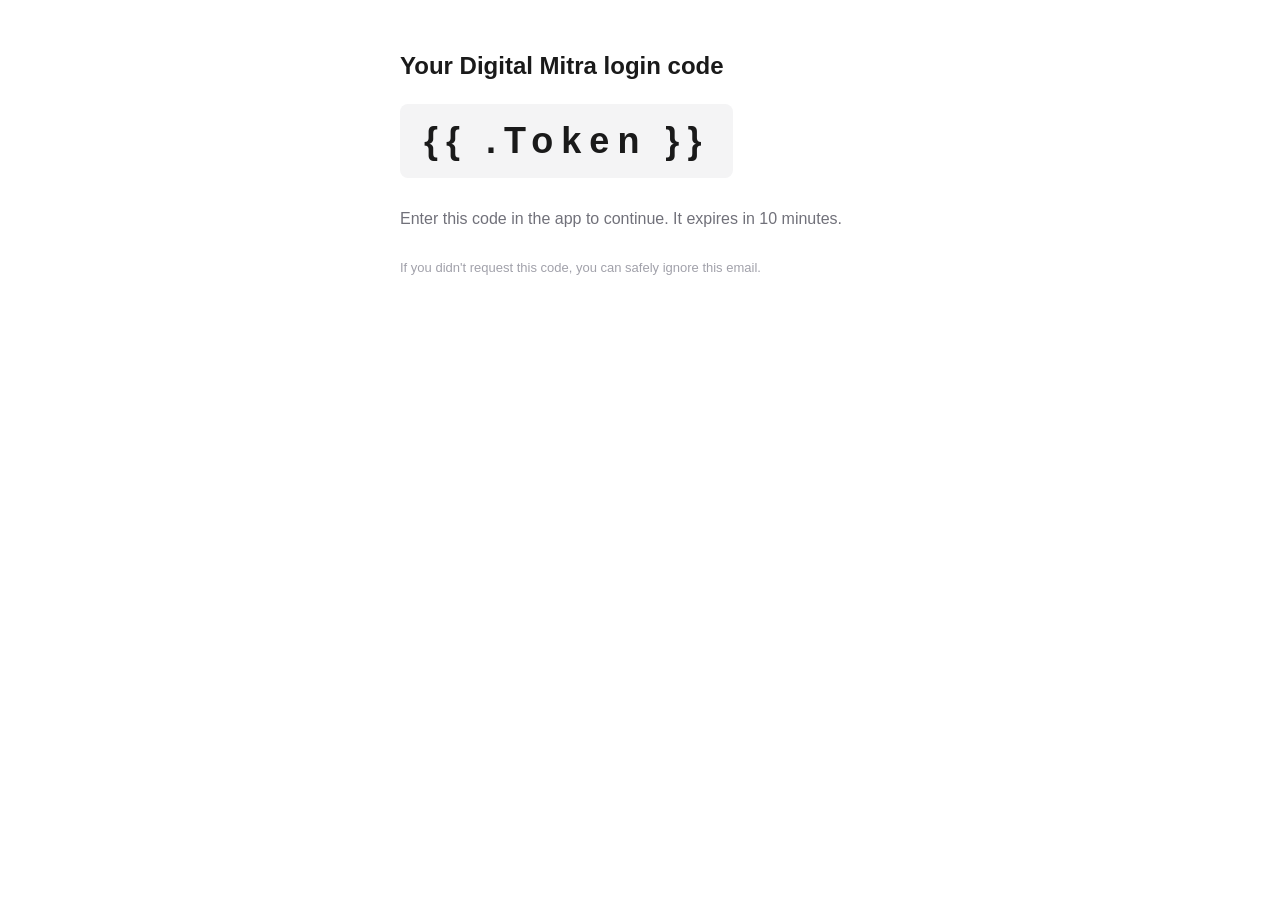
<file: supabase/templates/magic_link.html>
<!DOCTYPE html>
<html>
<head><meta charset="utf-8"></head>
<body style="font-family: -apple-system, BlinkMacSystemFont, 'Segoe UI', Roboto, sans-serif; max-width: 480px; margin: 0 auto; padding: 32px 16px; color: #1a1a1a;">
  <h2 style="margin-bottom: 8px;">Your Digital Mitra login code</h2>
  <p style="font-size: 36px; font-weight: bold; letter-spacing: 8px; background: #f4f4f5; border-radius: 8px; padding: 16px 24px; display: inline-block; margin: 16px 0;">{{ .Token }}</p>
  <p style="color: #71717a;">Enter this code in the app to continue. It expires in 10 minutes.</p>
  <p style="color: #a1a1aa; font-size: 13px; margin-top: 32px;">If you didn't request this code, you can safely ignore this email.</p>
</body>
</html>
</file>
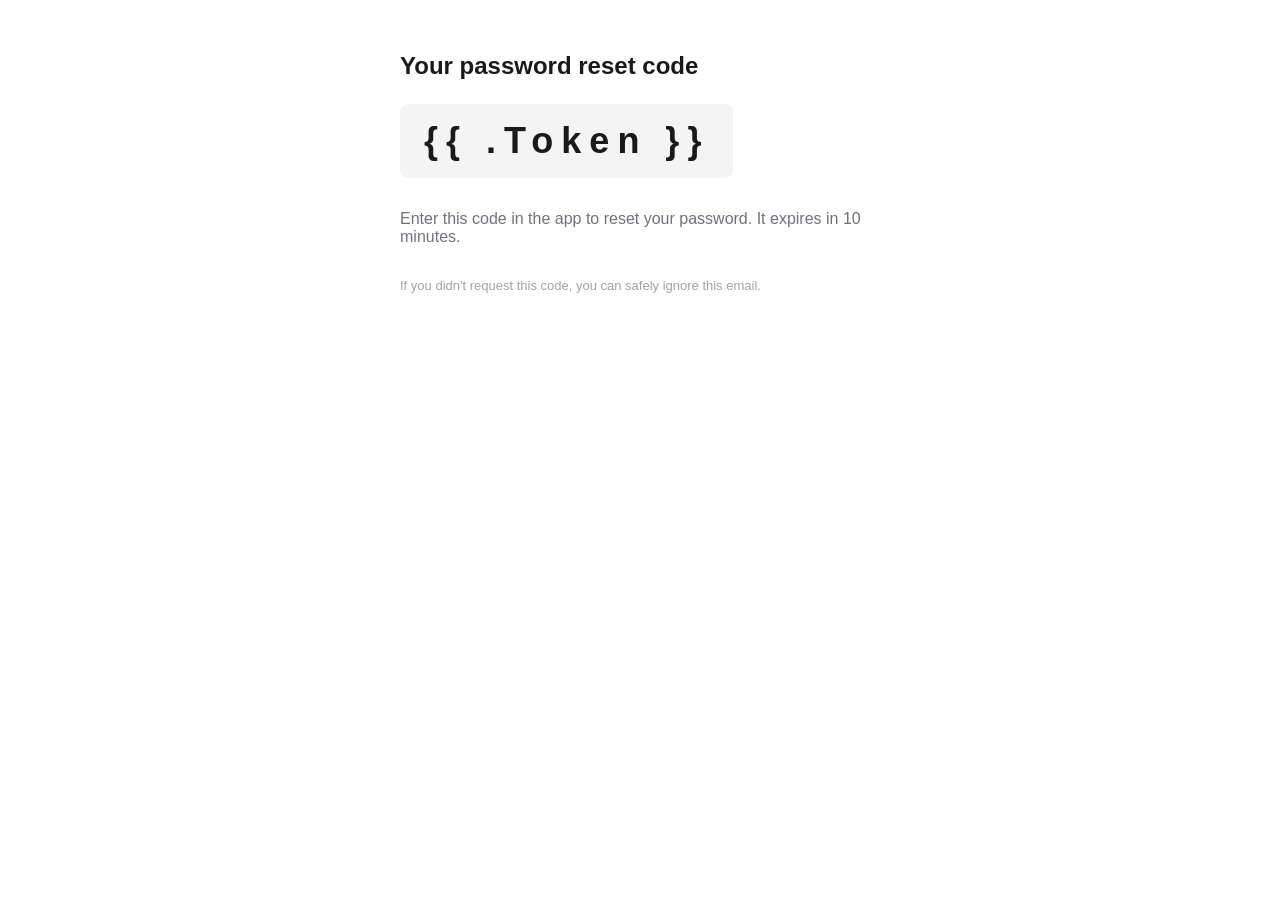
<file: supabase/templates/recovery.html>
<!DOCTYPE html>
<html>
<head><meta charset="utf-8"></head>
<body style="font-family: -apple-system, BlinkMacSystemFont, 'Segoe UI', Roboto, sans-serif; max-width: 480px; margin: 0 auto; padding: 32px 16px; color: #1a1a1a;">
  <h2 style="margin-bottom: 8px;">Your password reset code</h2>
  <p style="font-size: 36px; font-weight: bold; letter-spacing: 8px; background: #f4f4f5; border-radius: 8px; padding: 16px 24px; display: inline-block; margin: 16px 0;">{{ .Token }}</p>
  <p style="color: #71717a;">Enter this code in the app to reset your password. It expires in 10 minutes.</p>
  <p style="color: #a1a1aa; font-size: 13px; margin-top: 32px;">If you didn't request this code, you can safely ignore this email.</p>
</body>
</html>
</file>
